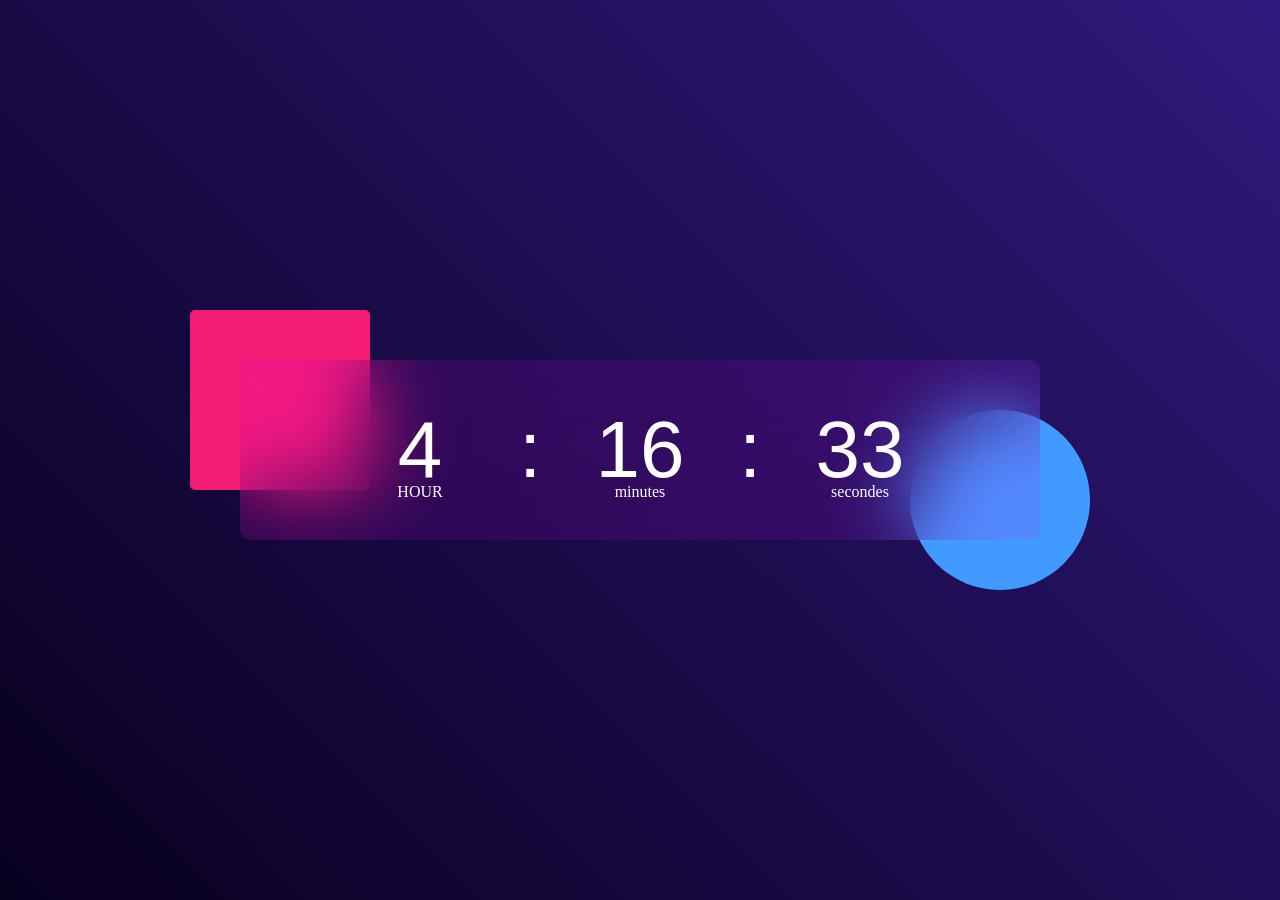
<file: Clock(Review)/index.html>
<html lang="en">
<head>
    <meta charset="UTF-8">
    <meta name="viewport" content="width=device-width, initial-scale=1.0">
    <link rel="stylesheet" href="style.css">
    <title>Clock</title>
</head>
<body> 
    
    <div class="hero">
        <div class="container">
            <div class="clock">
                <span id="hrs">00</span>
                <span>:</span>
                <span id="min">00</span>
                <span>:</span>
                <span id="sec">00</span>
            </div>
        </div>       
    </div>
    <script src="scripts.js"></script>
</body>
</html>
</file>
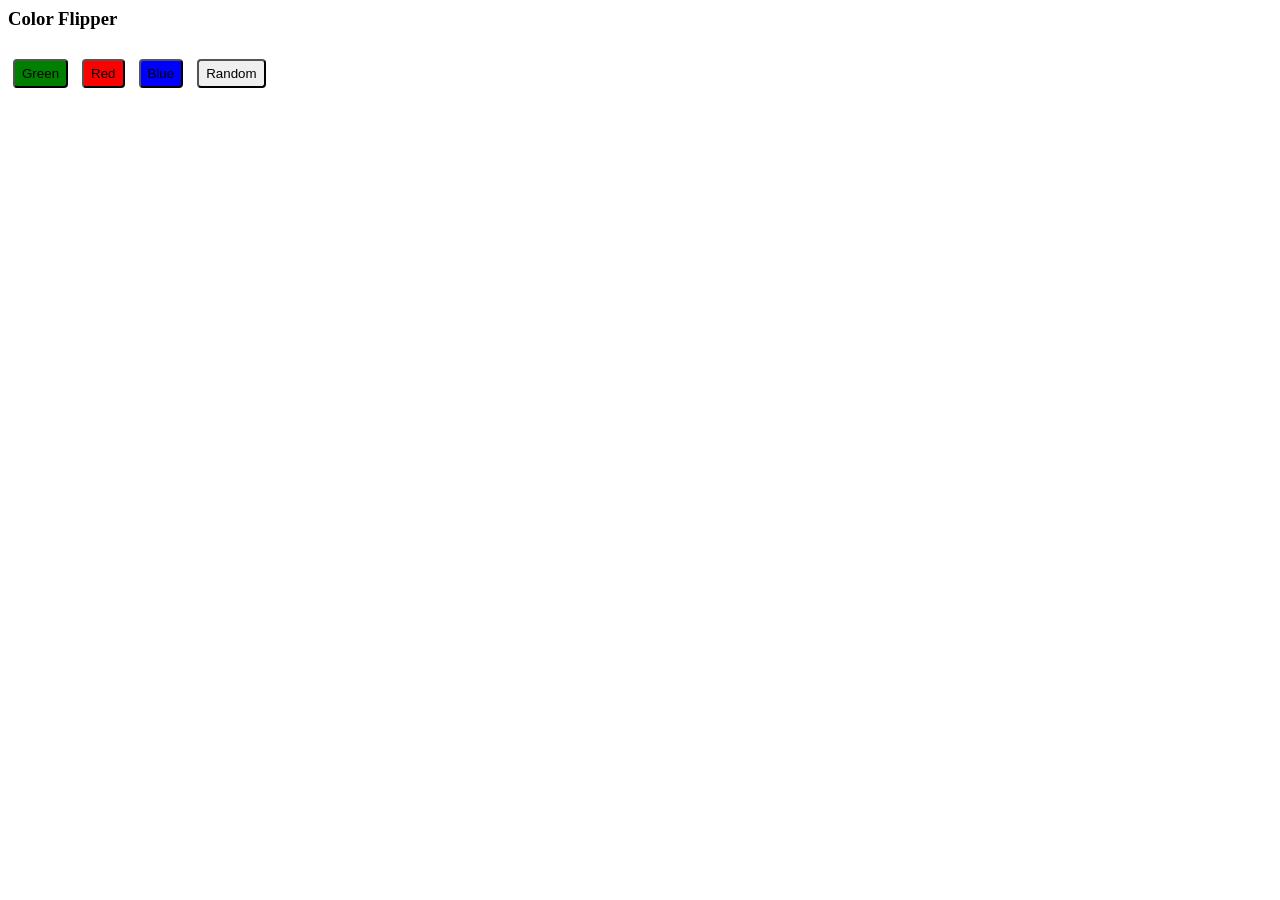
<file: ColorFlipper/index.html>
<html lang="en">
<head>
    <meta charset="UTF-8">
    <meta name="viewport" content="width=device-width, initial-scale=1.0">
    <title>ColorFlipper</title>
    <style>
        #green_btn{
            background-color: green;
        }
        #red_btn{
            background-color: red;
        }
        #blue_btn{
            background-color: blue;
        }
        button{
            padding: 5px 7px; 
            border-radius: 4px;
            font-family: 'Trebuchet MS', 'Lucida Sans Unicode', 'Lucida Grande', 'Lucida Sans', Arial, sans-serif;
            margin: 10px 5px;
        }
    </style>
</head>
<body>
    
    <h3>Color Flipper</h3>
    <button id="green_btn" onclick="setColor('green')">Green</button>
    <button id="red_btn" onclick="setColor('red')">Red</button>
    <button id="blue_btn" onclick="setColor('blue')">Blue</button>
    <button id="random_btn" onclick="randomColor()">Random</button>
    <script src="scripts.js" ></script>
</body>
</html>
</file>
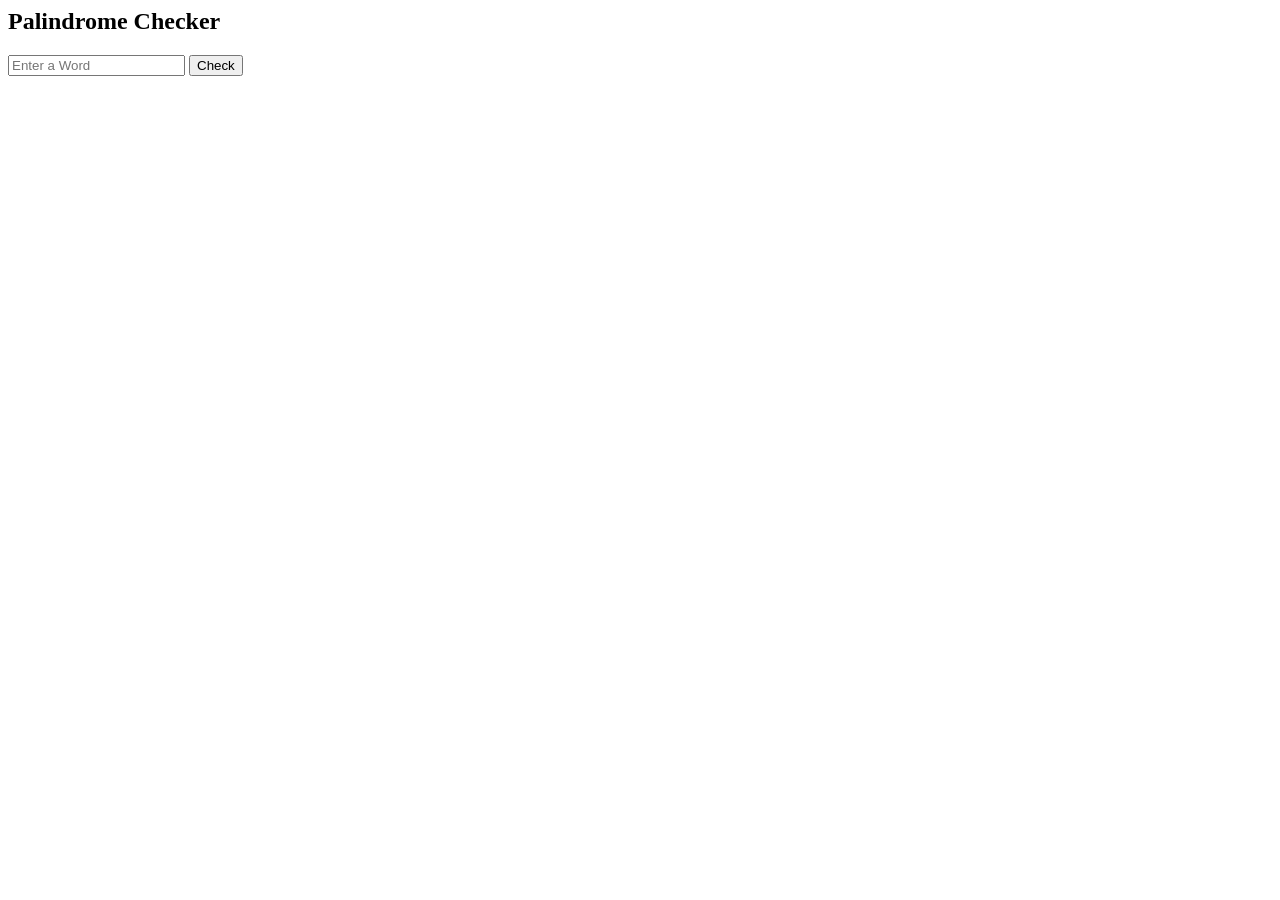
<file: Palindrome/index.html>
<html lang="en">
<head>
    <meta charset="UTF-8">
    <meta name="viewport" content="width=device-width, initial-scale=1.0">
    <title>Palindrome Checker</title>
</head>
<body>
    <h2>Palindrome Checker</h2>
    <input id="input" type="text" placeholder="Enter a Word" />
    <button onclick="check()">Check</button>
    <script src="scripts.js"></script>
</body>
</html>
</file>
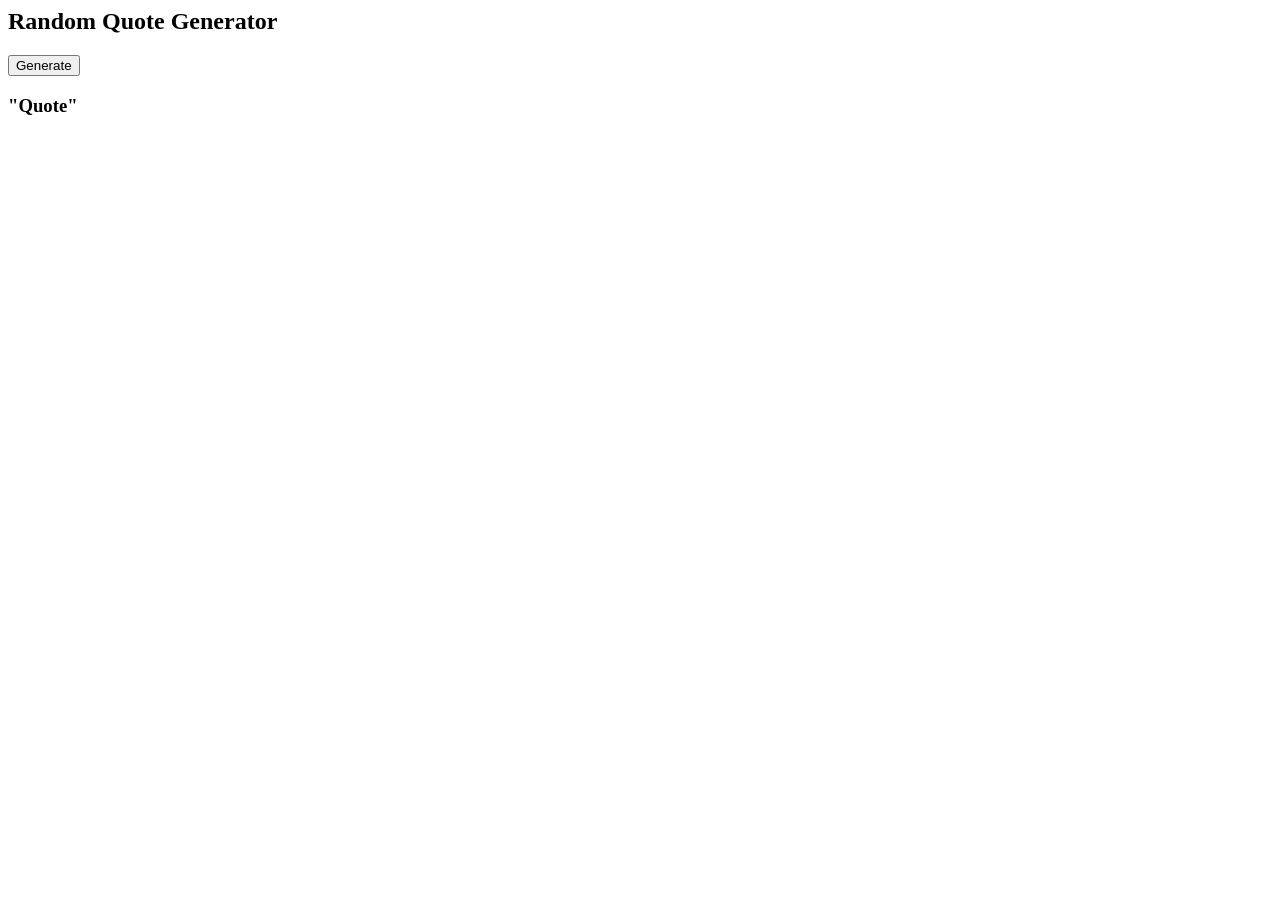
<file: Random_Quote_Generator/index.html>
<html lang="en">
<head>
    <meta charset="UTF-8">
    <meta name="viewport" content="width=device-width, initial-scale=1.0">
    <title>Random Quote Generator</title>
</head>
<body>  
    <div>
        <h2>Random Quote Generator</h2>
        <Button onclick="generateQuote()">Generate</Button>
        <h3 id="quote">"Quote"</h3>
    </div>
    <script src="scripts.js"></script>
</body>
</html>
</file>
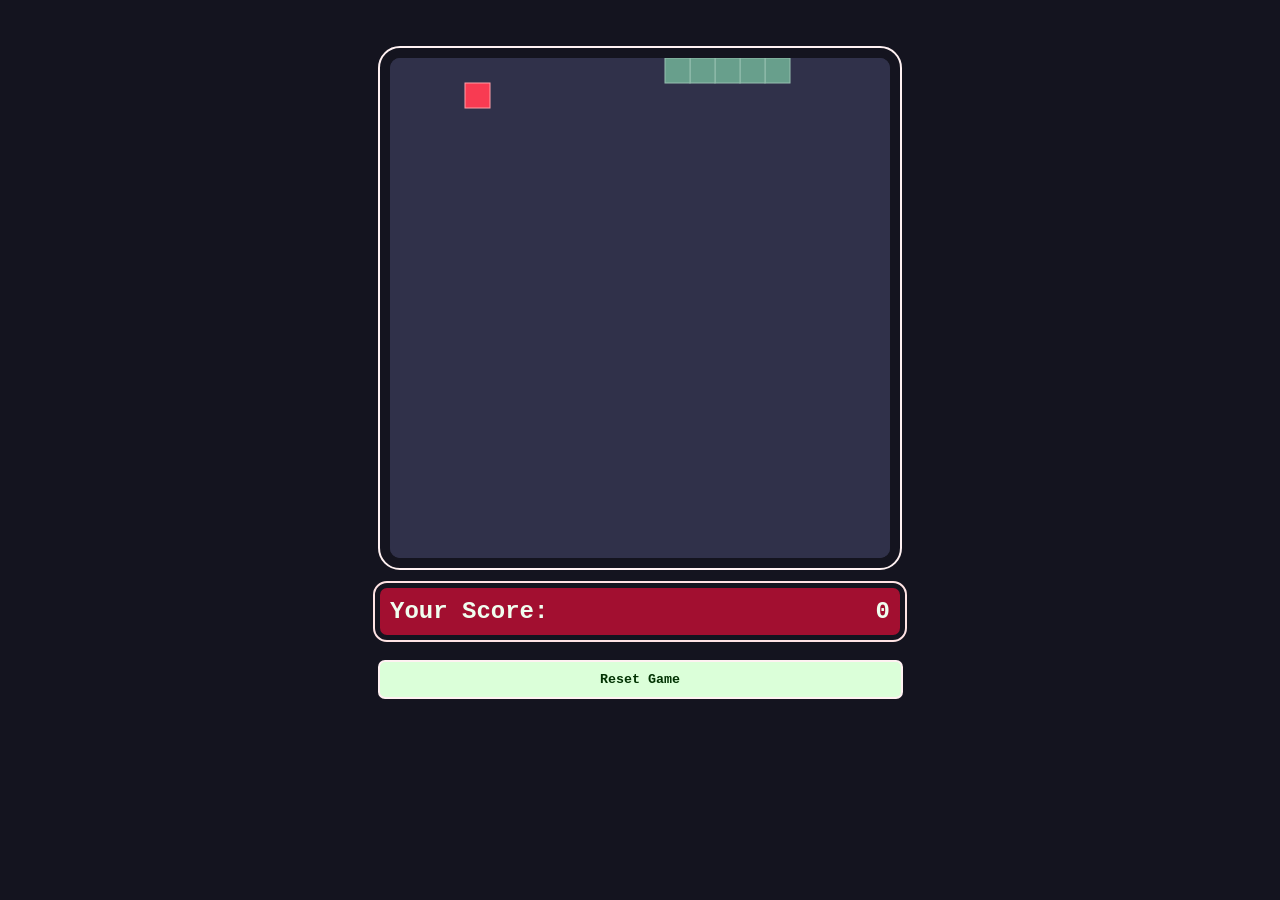
<file: Snake_Game/index.html>
<html lang="en">
<head>
    <meta charset="UTF-8">
    <meta name="viewport" content="width=device-width, initial-scale=1.0">
    <link rel="shortcut icon" href="favicon.png" type="image/x-icon">
    <title>Snake Game</title>
    <link rel="stylesheet" href="styles.css">
</head>
<body>
    <div id="main-div">
        <div id="game_container">
            <canvas id="game_board" width="500" height="500"></canvas>
            <div id="details_container">
                <div id="score">
                    <span>Your Score: </span>
                    <div id="score_counter">0</div>
                </div>
                <button id="reset-button">Reset Game</button>
            </div>
        </div>
    </div>
    <script src="./script.js"></script>
</body>
</html>
</file>
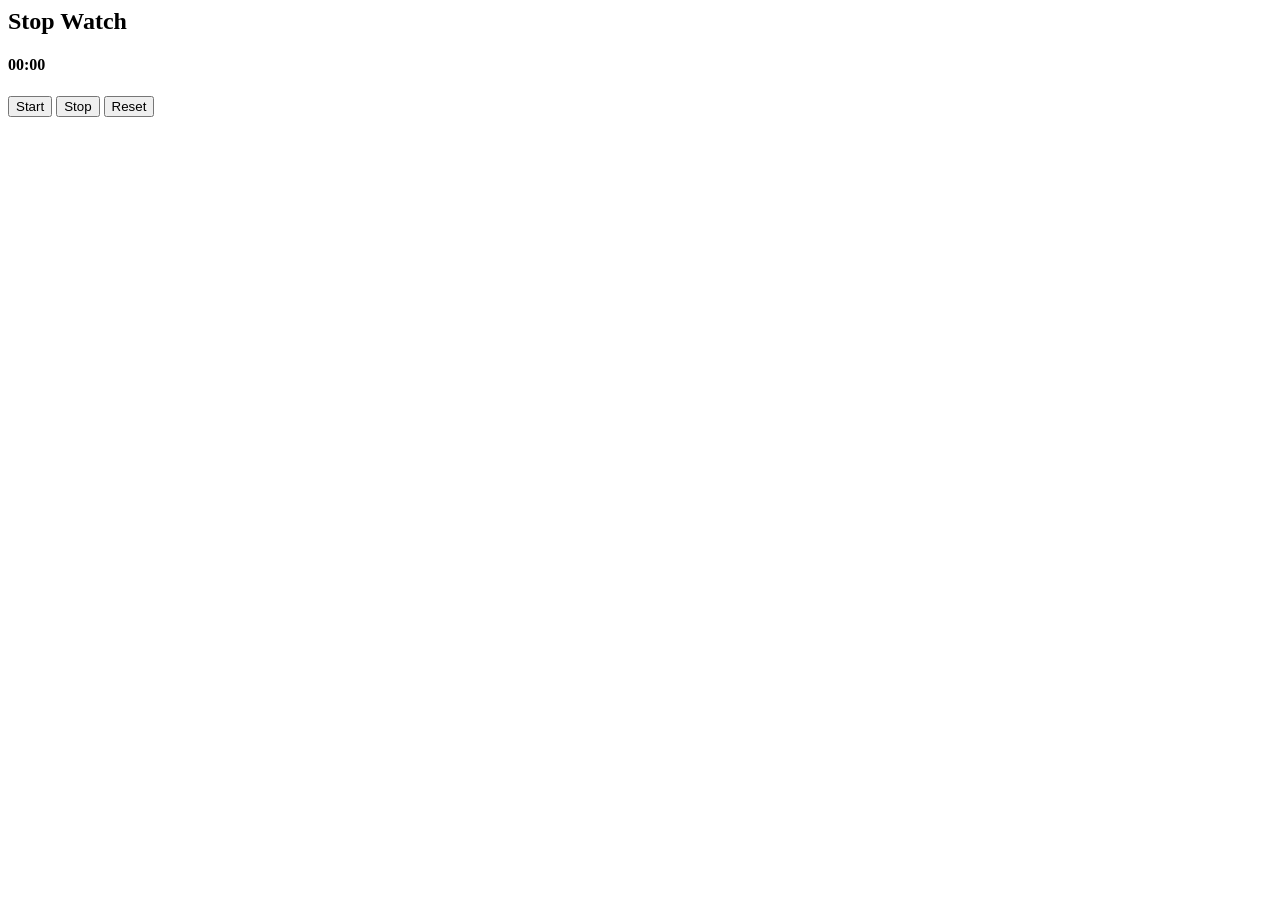
<file: StopWatch/index.html>
<html lang="en">
<head>
    <meta charset="UTF-8">
    <meta name="viewport" content="width=device-width, initial-scale=1.0">
    <title>Stop Watch</title>
</head>
<body>
    <h2>Stop Watch</h2>
    <h4 id="timer">00:00</h4>
    <button onclick="startClock()">Start</button>
    <button onclick="stopClock()">Stop</button>
    <button onclick="resetClock()">Reset</button>
    <script src="scripts.js"></script>
</body>
</html>
</file>
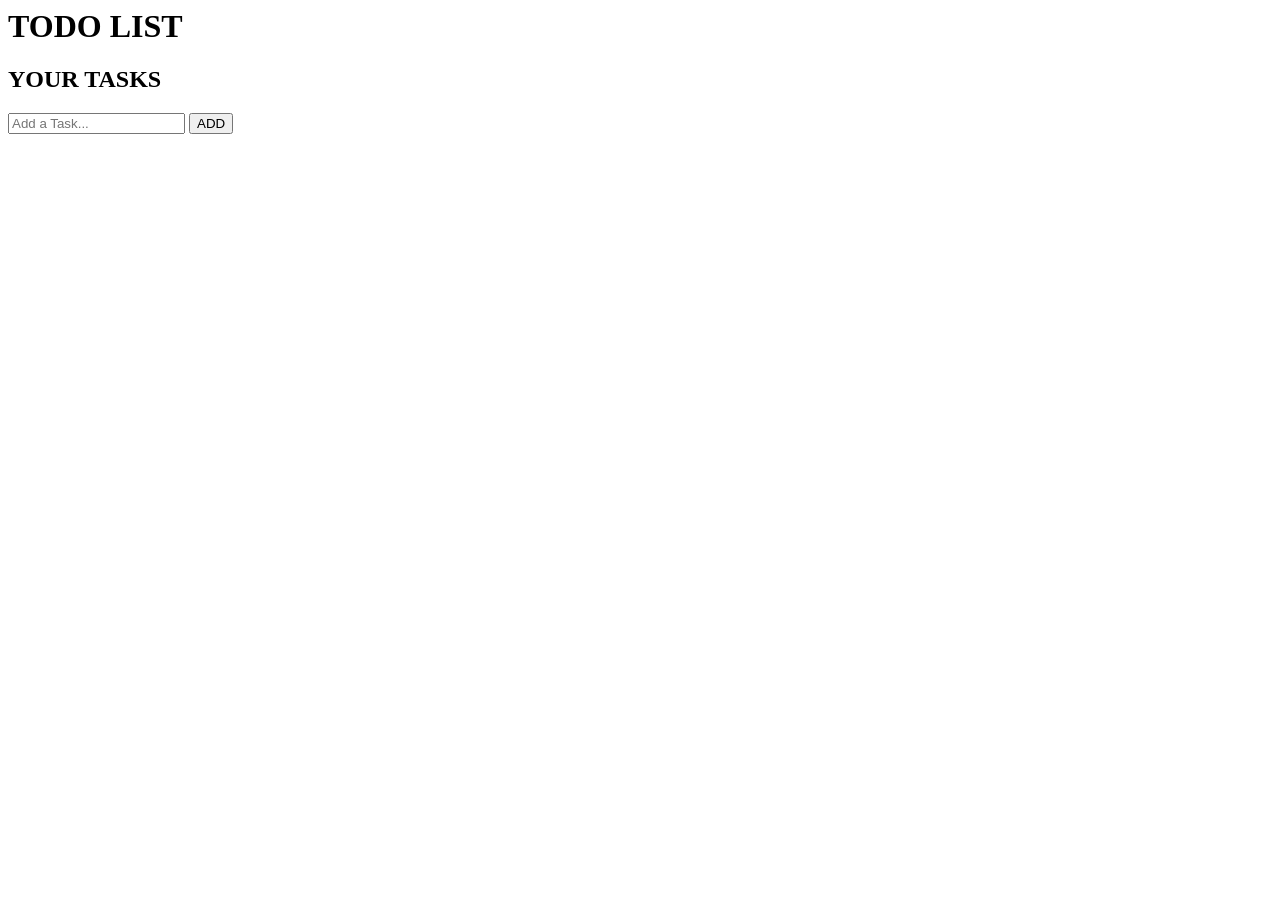
<file: ToDo_List/index.html>
<html lang="en">
<head>
    <meta charset="UTF-8">
    <meta name="viewport" content="width=device-width, initial-scale=1.0">
    <link rel="stylesheet" href="styles.css">
    <title>TODO LIST</title>
</head>
<body>
    <h1>TODO LIST</h1>
    <h2>YOUR TASKS</h2>
    <input type="text" id="task_Input" placeholder="Add a Task...">
    <button onclick="addTask()">ADD</button>
    <div id="tasks"></div>
    <script src="scripts.js"></script>
</body>
</html>
</file>
<file: Clock(Review)/style.css>
*{
    margin: 0; 
    padding: 0; 
    font-family: "Poppins", sans-serif;
    box-sizing: border-box;
}
.hero{
    width: 100%;
    min-height: 100vh;
    background: linear-gradient(45deg, #08001f, #30197d);
    color: white; 
    position: relative;
}
.container{
    width:800px;
    height: 180px;
    position: absolute;
    top:50%; 
    left: 50%;
    transform: translate(-50%, -50%);
}
.clock{
    width:100%;
    height: 100%;
    background: rgba(235, 0, 255, 0.11);
    border-radius: 10px;
    display: flex;
    align-items: center;
    justify-content: center;
    backdrop-filter: blur(40px);
}
.clock span{
    font-size: 80px;
    width: 110px;
    display: inline-block;
    text-align: center;
    position: relative;
}
.clock #hrs::after{
    content: "HOUR";
    font-size: 16px;
    position: absolute;
    bottom: -5px;
    left: 50%;
    transform: translateX(-50%);
    font-family:Georgia, 'Times New Roman', Times, serif;
}
.clock #min::after{
    content: "minutes";
    font-size: 16px;
    position: absolute;
    bottom: -5px;
    left: 50%;
    transform: translateX(-50%);
    font-family:Georgia, 'Times New Roman', Times, serif;
}
.clock #sec::after{
    content: "secondes";
    font-size: 16px;
    position: absolute;
    bottom: -5px;
    left: 50%;
    transform: translateX(-50%);
    font-family:Georgia, 'Times New Roman', Times, serif;
}
.container::before{
    content: "";
    width: 180px;
    height:180px;
    background: #f41b75;
    border-radius: 5px;
    position: absolute;
    left: -50px;
    top:-50px;
    z-index: -1;
}
.container::after{
    content: "";
    width: 180px;
    height:180px;
    background: #419aff;
    border-radius: 50%;
    position: absolute;
    right: -50px;
    bottom:-50px;
    z-index: -1;
}
</file>
<file: Snake_Game/styles.css>
:root {
  --main-green: #b9d6c9; 
  --background-first: #30314a; 
  --background-second:  #14141F; 
  --main-red: #ffa0a7; 
  --outline: #fff1f2; 
  --btn-clr: #dbffd9; 
  --btn-hover: #b8fcb6; 
  --txt-color-dark: #013202; 
  --txt-color-light: #f0feef; 
}
body{
    background: var(--background-second);
    font-family:'Courier New', Courier, monospace;
    font-weight: 700;
    font-size: x-large;
}
#main-div{
    padding: 50px 0;
    display: flex;
    align-items: center;
    justify-content: center;
}
#game_container{
    text-align: center;
}
#game_board{
    outline-width: 2px;
    outline-style: solid;
    border-radius: 10px;
    background-color: var(--background-first);
    outline-offset: 10px;
    outline-color: var(--outline);
}
#score{
    display: flex;
    align-items: center;
    color:var(--txt-color-light);
    background-color: #a20f30;
    padding: 10px;
    width: 500px;
    justify-content: space-between;
    border-radius: 7px;
    outline: 2px solid #ffe3e4;
    outline-offset: 5px;
}
#details_container{
    display: flex;
    flex-direction: column;
    gap: 25px;
    padding-top: 30px;
    align-items: center;
}
#reset-button{
    color:var(--txt-color-dark);
    display: flex;
    background-color: var(--btn-clr);
    padding: 10px;
    justify-content: center;
    width: 525px;
    border-radius: 7px;
    border: 2px solid #fff1f2;
    border-radius: 7px;
    font-family: 'Courier New', Courier, monospace;
    font-weight: 800;
    transition: 500ms;
    cursor: pointer;
}
#reset-button:hover{
    border: none;
    outline: var(--outline) solid 2px; 
    outline-offset: 5px;
    background-color: var(--btn-hover);
}
</file>
<file: ToDo_List/styles.css>
.task{
    background-color: red;
}
.task_Container{
    padding: 5px 7px;
    margin-bottom: 10px;
    display: flex;
    width: 240px;
    align-items: center;
    justify-content: space-between;
}
</file>
